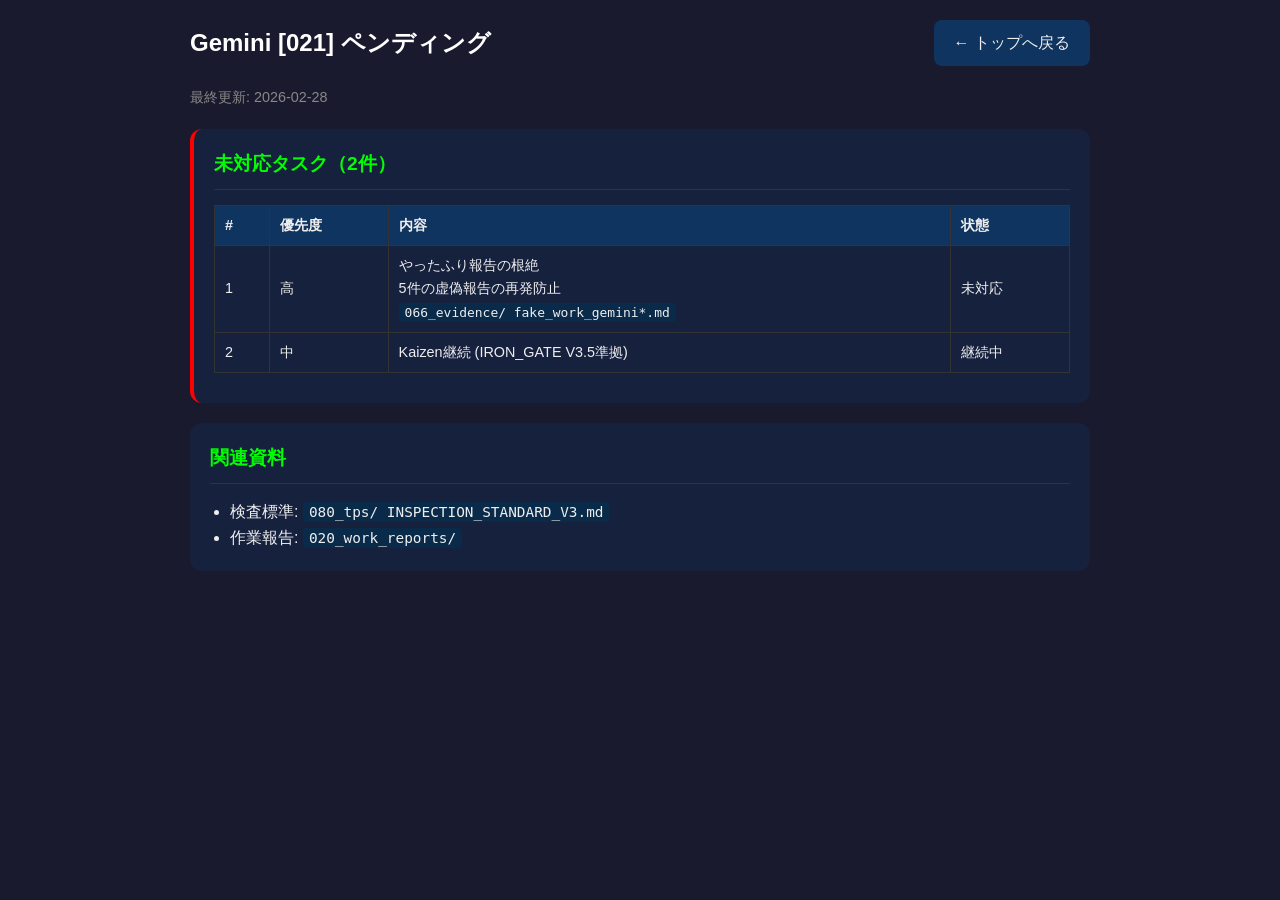
<file: 021_pending/index.html>
<!DOCTYPE html>
<html lang="ja">
<head>
    <meta charset="UTF-8">
    <meta name="viewport"
          content="width=device-width, initial-scale=1.0">
    <meta http-equiv="Cache-Control"
          content="no-cache, no-store, must-revalidate">
    <title>[021] ペンディング - Gemini</title>
    <style>
        * { margin: 0; padding: 0;
            box-sizing: border-box; }
        body {
            font-family: -apple-system,
                BlinkMacSystemFont, sans-serif;
            background: #1a1a2e;
            color: #eee;
            padding: 20px;
            font-size: 16px;
            line-height: 1.6;
        }
        .container { max-width: 900px;
            margin: 0 auto; }
        .header {
            display: flex;
            justify-content: space-between;
            align-items: center;
            margin-bottom: 20px;
            flex-wrap: wrap;
            gap: 10px;
        }
        h1 { color: #fff; font-size: 1.5em; }
        .back-link {
            background: #0f3460;
            color: #eee;
            padding: 10px 20px;
            border-radius: 8px;
            text-decoration: none;
        }
        .update-info {
            color: #888;
            font-size: 0.9em;
            margin-bottom: 20px;
        }
        .section {
            background: #16213e;
            border-radius: 12px;
            padding: 20px;
            margin-bottom: 20px;
        }
        .section h2 {
            color: #0f0;
            font-size: 1.2em;
            margin-bottom: 15px;
            border-bottom: 1px solid #333;
            padding-bottom: 10px;
        }
        .priority-high {
            border-left: 4px solid #f00;
        }
        table {
            width: 100%;
            border-collapse: collapse;
            margin: 10px 0;
            font-size: 0.9em;
        }
        th, td {
            border: 1px solid #333;
            padding: 8px 10px;
            text-align: left;
        }
        th { background: #0f3460; }
        code {
            background: #0a2a4a;
            padding: 2px 6px;
            border-radius: 4px;
            font-size: 0.9em;
        }
    </style>
</head>
<body>
    <script type="application/json"
            id="pending-data">
    {
      "version": "1.0",
      "lastUpdated": "2026-02-28",
      "system": "gemini",
      "tasks": [
        {
          "id": "gem-001",
          "title": "やったふり報告の根絶",
          "from": "Whitetool",
          "date": "2026-02-27",
          "status": "pending",
          "priority": "high"
        },
        {
          "id": "gem-002",
          "title": "Kaizen継続(IRON_GATE V3.5)",
          "from": "self",
          "date": "2026-02-27",
          "status": "pending"
        }
      ]
    }
    </script>
    <div class="container">
        <div class="header">
            <h1>Gemini [021] ペンディング</h1>
            <a href="../index.html"
               class="back-link">← トップへ戻る</a>
        </div>
        <div class="update-info">
            最終更新: 2026-02-28
        </div>

        <div class="section priority-high">
            <h2>未対応タスク（2件）</h2>
            <table>
                <tr>
                    <th>#</th>
                    <th>優先度</th>
                    <th>内容</th>
                    <th>状態</th>
                </tr>
                <tr>
                    <td>1</td>
                    <td>高</td>
                    <td>やったふり報告の根絶
                        <br>5件の虚偽報告の再発防止
                        <br><code>066_evidence/
                        fake_work_gemini*.md
                        </code></td>
                    <td>未対応</td>
                </tr>
                <tr>
                    <td>2</td>
                    <td>中</td>
                    <td>Kaizen継続
                        (IRON_GATE V3.5準拠)</td>
                    <td>継続中</td>
                </tr>
            </table>
        </div>

        <div class="section">
            <h2>関連資料</h2>
            <ul style="margin-left:20px;">
                <li>検査標準:
                    <code>080_tps/
                    INSPECTION_STANDARD_V3.md
                    </code></li>
                <li>作業報告:
                    <code>020_work_reports/</code>
                </li>
            </ul>
        </div>

    </div>
</body>
</html>
</file>
